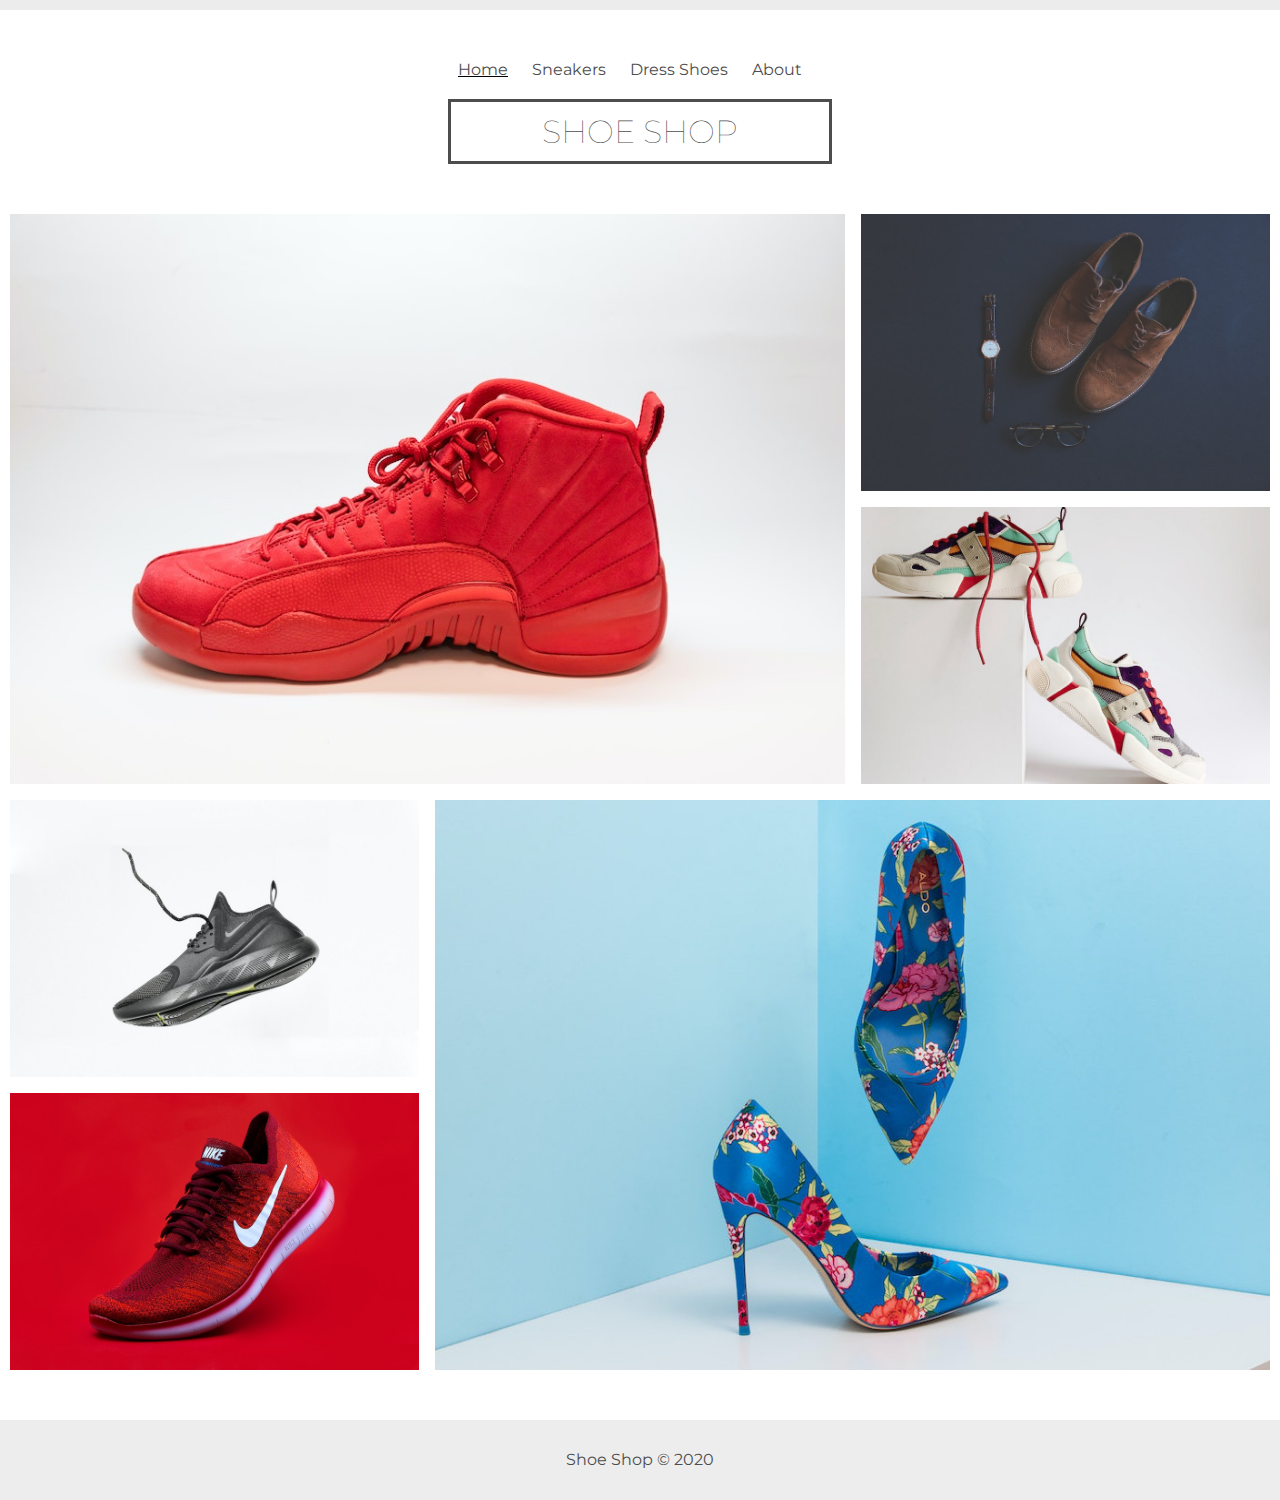
<file: index.html>
<!DOCTYPE html>
<html lang="en">
<head>
  <meta charset="UTF-8">
  <meta name="viewport" content="width=device-width, initial-scale=1.0">
  <link href="https://fonts.googleapis.com/css2?family=Montserrat:wght@300;400;700&display=swap" rel="stylesheet">
  <link rel="stylesheet" href="css/style.css">
  <link rel="stylesheet" media="screen and (max-width:768px)" href="css/mobile.css">
  <title>Shoe Shop | Welcome</title>
</head>
<body>
  <header>
    <div id="navbar">
      <div class="top-line"></div>
      <div class="menu">
        <ul>
          <li class="current"><a href="index.html">Home</a></li>
          <li><a href="sneakers.html">Sneakers</a></li>
          <li><a href="dresshoes.html">Dress Shoes</a></li>
          <li><a href="about.html">About</a></li>
        </ul>
      </div>
      <h1 class="logo"><a href="index.html">Shoe Shop</a></h1>
    </div>
  </header>


  <div class="wrapper container">
    <div class="box1">
      <a href="shoe1.html"><img src="img/img1.jpg" alt=""></a>
    </div>
    <div class="box2">
      <a href="shoe2.html"><img src="img/img2.jpg" alt=""></a>
    </div>
    <div class="box3">
      <a href="shoe3.html"><img src="img/img3.jpg" alt=""></a>
    </div>
    <div class="box4">
      <a href="shoe4.html"><img src="img/img4.jpg" alt=""></a>
    </div>
    <div class="box5">
      <a href="shoe5.html"><img src="img/img5.jpg" alt=""></a>
    </div>
    <div class="box6">
      <a href="shoe6.html"><img src="img/img6.jpg" alt=""></a>
    </div>
  </div>

  <footer id="main-footer"> 
    <p>Shoe Shop &copy; 2020</p>
  </footer>
</body>
</html>
</file>
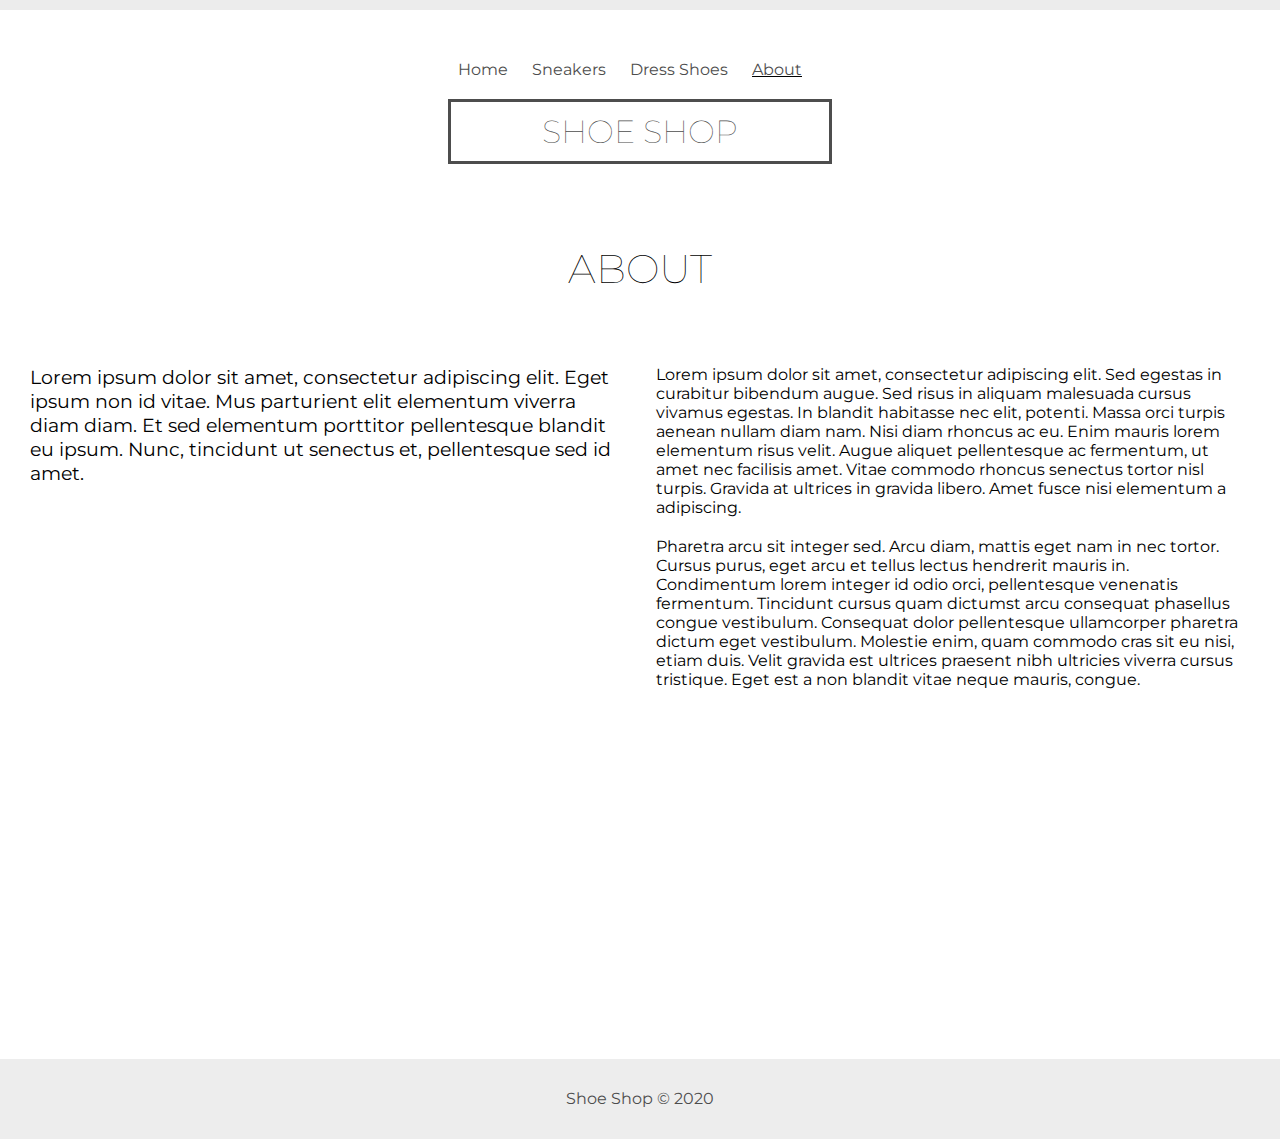
<file: about.html>
<!DOCTYPE html>
<html lang="en">
<head>
  <meta charset="UTF-8">
  <meta name="viewport" content="width=device-width, initial-scale=1.0">
  <link rel="stylesheet" href="https://use.fontawesome.com/releases/v5.6.1/css/all.css" integrity="sha384-gfdkjb5BdAXd+lj+gudLWI+BXq4IuLW5IT+brZEZsLFm++aCMlF1V92rMkPaX4PP" crossorigin="anonymous">
  <link href="https://fonts.googleapis.com/css2?family=Montserrat:wght@300;400;700&display=swap" rel="stylesheet">
  <link rel="stylesheet" href="css/style.css">
  <link rel="stylesheet" media="screen and (max-width:768px)" href="css/mobile.css">
  <title>Shoe Shop | About</title>
</head>
<body>
  <header>
    <div id="navbar">
      <div class="top-line"></div>
      <div class="menu">
        <ul>
          <li><a href="index.html">Home</a></li>
          <li><a href="sneakers.html">Sneakers</a></li>
          <li><a href="dresshoes.html">Dress Shoes</a></li>
          <li class="current"><a href="about.html">About</a></li>
        </ul>
      </div>
      <h1 class="logo"><a href="index.html">Shoe Shop</a></h1>
    </div>
  </header>


<section class="about-wrapper container">
    <div><h2>About</h2></div>  
    <div>
      <p class="large">Lorem ipsum dolor sit amet, consectetur adipiscing elit. Eget ipsum non id vitae. Mus parturient elit elementum viverra diam diam. Et sed elementum porttitor pellentesque blandit eu ipsum. Nunc, tincidunt ut senectus et, pellentesque sed id amet.</p>
    </div>
    <div>
      <p>Lorem ipsum dolor sit amet, consectetur adipiscing elit. Sed egestas in curabitur bibendum augue. Sed risus in aliquam malesuada cursus vivamus egestas. In blandit habitasse nec elit, potenti. Massa orci turpis aenean nullam diam nam. Nisi diam rhoncus ac eu. Enim mauris lorem elementum risus velit. Augue aliquet pellentesque ac fermentum, ut amet nec facilisis amet. Vitae commodo rhoncus senectus tortor nisl turpis. Gravida at ultrices in gravida libero. Amet fusce nisi elementum a adipiscing.</p>
      <p>Pharetra arcu sit integer sed. Arcu diam, mattis eget nam in nec tortor. Cursus purus, eget arcu et tellus lectus hendrerit mauris in. Condimentum lorem integer id odio orci, pellentesque venenatis fermentum. Tincidunt cursus quam dictumst arcu consequat phasellus congue vestibulum. Consequat dolor pellentesque ullamcorper pharetra dictum eget vestibulum. Molestie enim, quam commodo cras sit eu nisi, etiam duis. Velit gravida est ultrices praesent nibh ultricies viverra cursus tristique. Eget est a non blandit vitae neque mauris, congue.</p>
    </div>
</section>

  <footer id="main-footer"> 
    <p>Shoe Shop &copy; 2020</p>
  </footer>
</body>
</html>
</file>
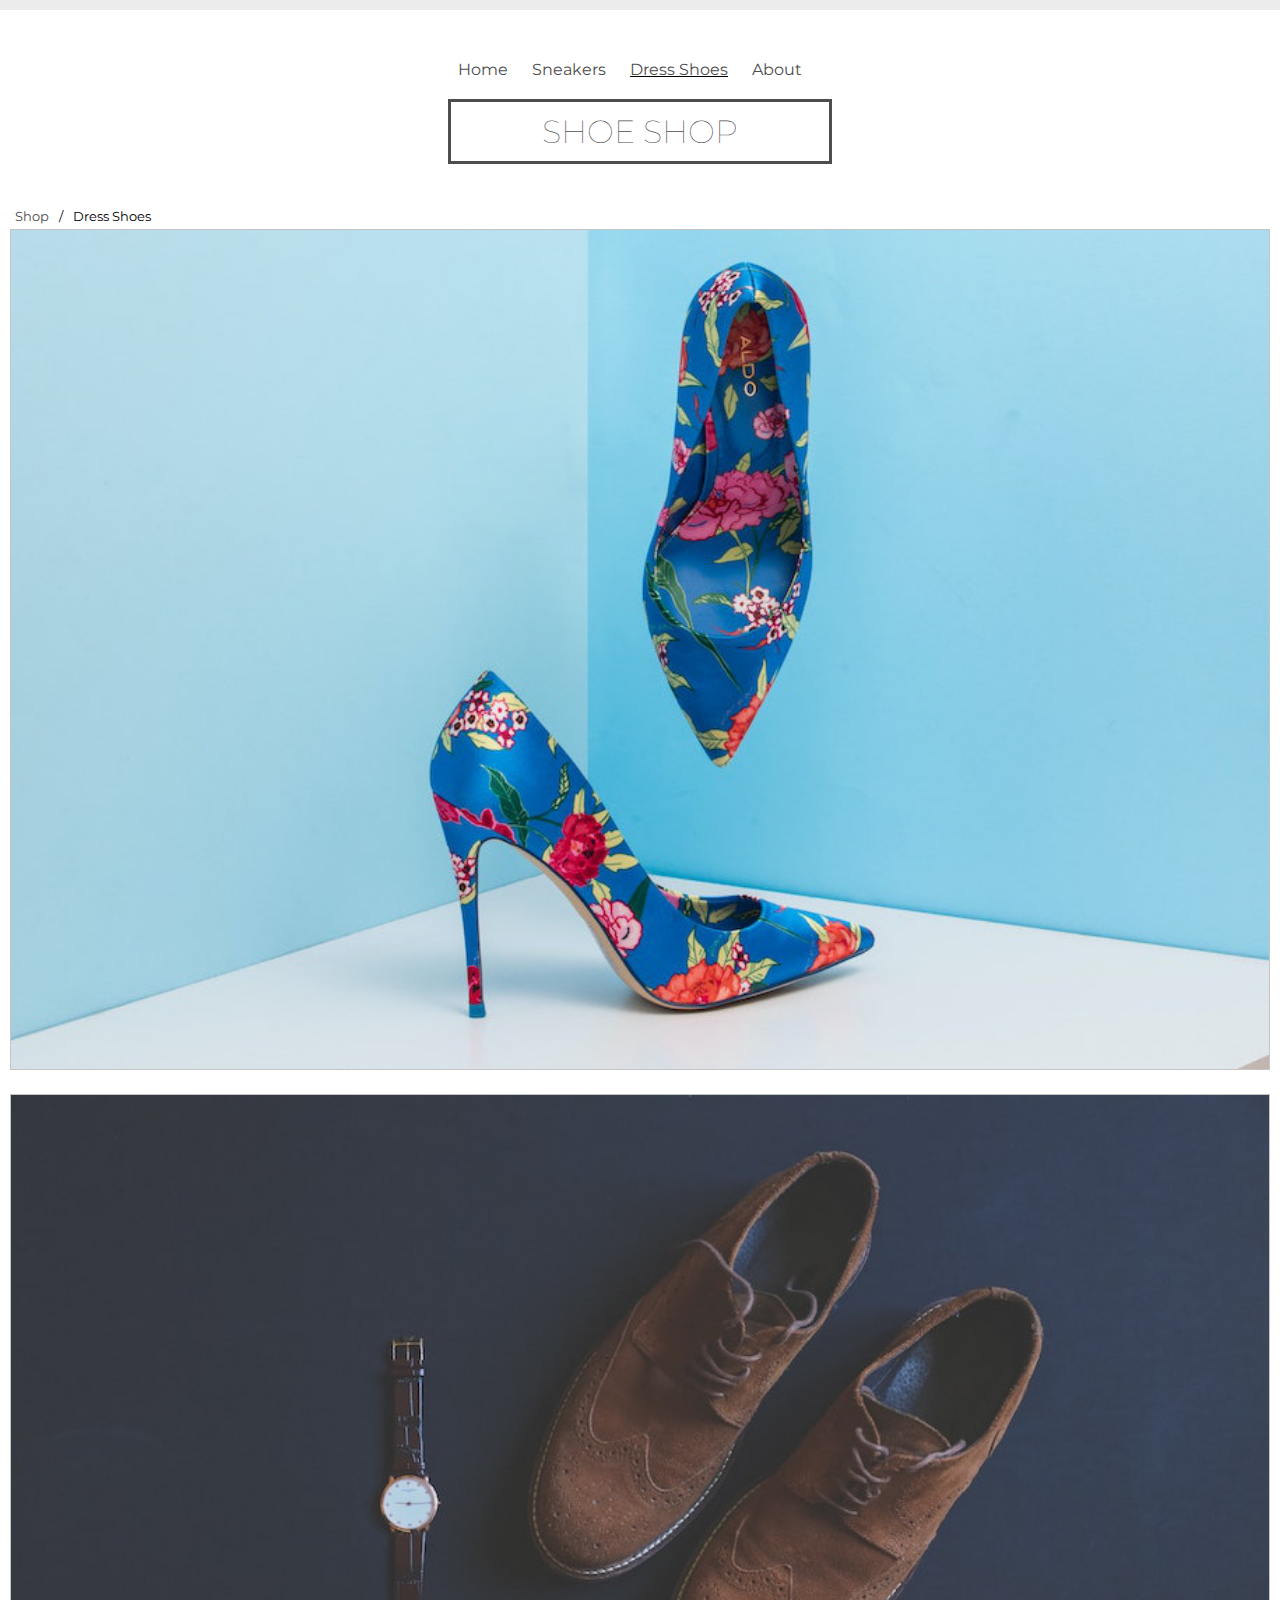
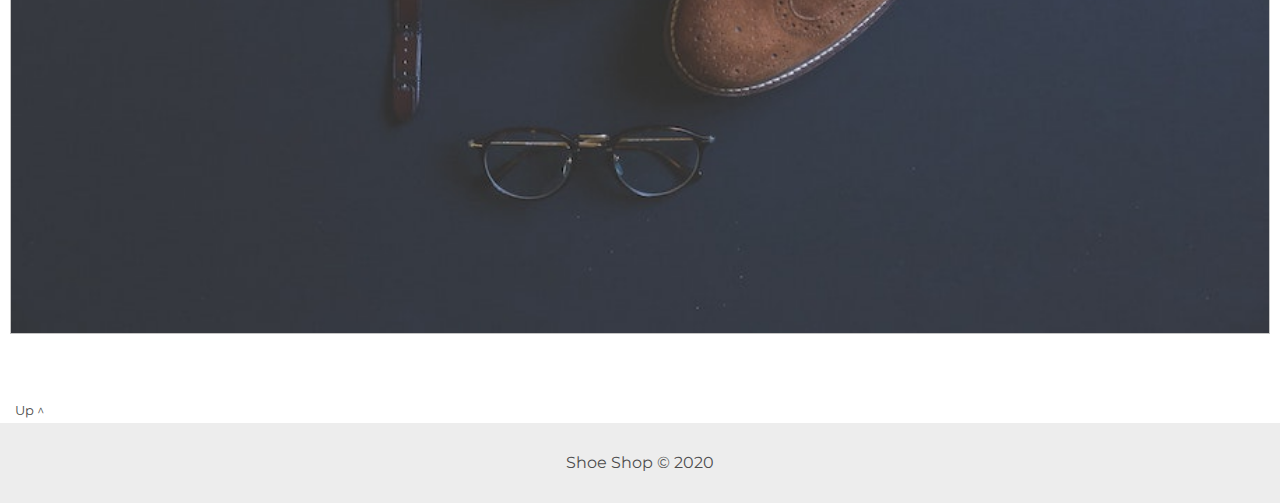
<file: dresshoes.html>
<!DOCTYPE html>
<html lang="en">
<head>
  <meta charset="UTF-8">
  <meta name="viewport" content="width=device-width, initial-scale=1.0">
  <link href="https://fonts.googleapis.com/css2?family=Montserrat:wght@300;400;700&display=swap" rel="stylesheet">
  <link rel="stylesheet" href="css/style.css">
  <link rel="stylesheet" media="screen and (max-width:768px)" href="css/mobile.css">
  <title>Shoe Shop | Dress Shoes</title>
</head>
<body>
  <header>
    <div id="navbar">
      <div class="top-line"></div>
      <div class="menu">
        <ul>
          <li><a href="index.html">Home</a></li>
          <li><a href="sneakers.html">Sneakers</a></li>
          <li class="current"><a href="dresshoes.html">Dress Shoes</a></li>
          <li><a href="about.html">About</a></li>
        </ul>
      </div>
      <h1 class="logo"><a href="index.html">Shoe Shop</a></h1>
    </div>
  </header>

  <section class="submenu container small">
      <ul>
        <li><a href="index.html">Shop</a></li>
        <li>/</li>
        <li>Dress Shoes</li>
      </ul>
  </section>

<section class="wrapper-cat">
  <div class="container">
    <div>
      <a href="shoe6.html"><img src="img/img6.jpg" alt=""></a>
    </div>
    <div>
      <a href="shoe2.html"><img src="img/img2.jpg" alt=""></a>
    </div>
  </div>
</section>

<section class="submenu container">
  <ul>
    <li class="small"><a href="#navbar">Up &#94;</a></li>
  </ul>
</section>

  <footer id="main-footer"> 
    <p>Shoe Shop &copy; 2020</p>
  </footer>
</body>
</html>
</file>
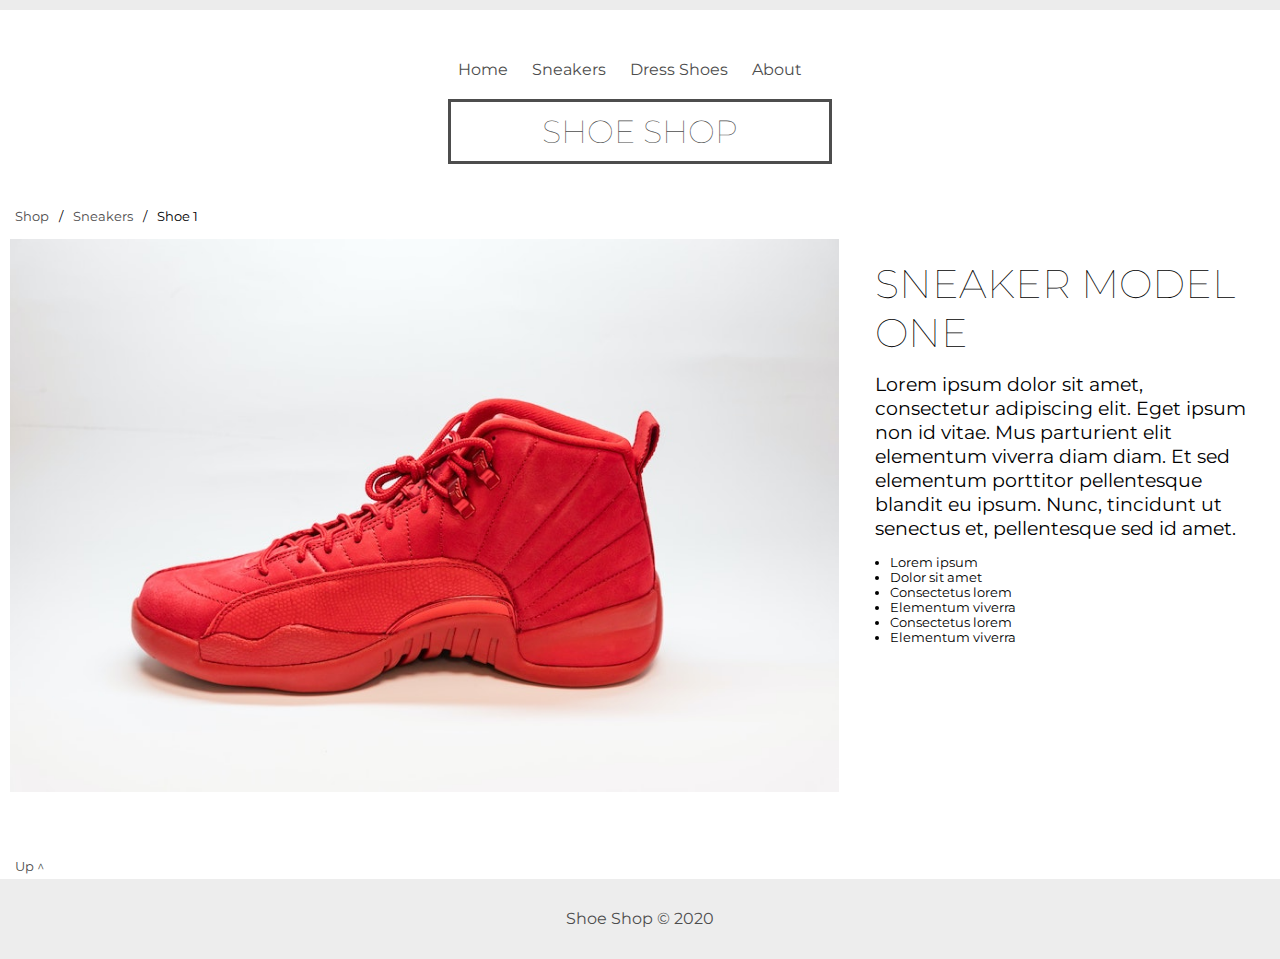
<file: shoe1.html>
<!DOCTYPE html>
<html lang="en">
<head>
  <meta charset="UTF-8">
  <meta name="viewport" content="width=device-width, initial-scale=1.0">
  <link rel="stylesheet" href="https://use.fontawesome.com/releases/v5.6.1/css/all.css" integrity="sha384-gfdkjb5BdAXd+lj+gudLWI+BXq4IuLW5IT+brZEZsLFm++aCMlF1V92rMkPaX4PP" crossorigin="anonymous">
  <link href="https://fonts.googleapis.com/css2?family=Montserrat:wght@300;400;700&display=swap" rel="stylesheet">
  <link rel="stylesheet" href="css/style.css">
  <title>Shoe Shop | Shoe 1</title>
</head>
<body>
  <header>
    <div id="navbar">
      <div class="top-line"></div>
      <div class="menu">
        <ul>
          <li><a href="index.html">Home</a></li>
          <li><a href="sneakers.html">Sneakers</a></li>
          <li><a href="dresshoes.html">Dress Shoes</a></li>
          <li><a href="about.html">About</a></li>
        </ul>
      </div>
      <h1 class="logo"><a href="index.html">Shoe Shop</a></h1>
    </div>
  </header>

  <section class="submenu container small">
      <ul>
        <li><a href="index.html">Shop</a></li>
        <li>/</li>
        <li><a href="sneakers.html">Sneakers</a></li>
        <li>/</li>
        <li>Shoe 1</li>
      </ul>
  </section>

<section class="shoe-wrapper container">
    <div>
      <img src="/img/img1.jpg" alt="">
    </div>
    <div>
      <h2>Sneaker Model One</h2>
      <p class="large">Lorem ipsum dolor sit amet, consectetur adipiscing elit. Eget ipsum non id vitae. Mus parturient elit elementum viverra diam diam. Et sed elementum porttitor pellentesque blandit eu ipsum. Nunc, tincidunt ut senectus et, pellentesque sed id amet. </p>
      <ul class="small">
        <li>Lorem ipsum</li>
        <li>Dolor sit amet</li>
        <li>Consectetus lorem</li>
        <li>Elementum viverra</li>
        <li>Consectetus lorem</li>
        <li>Elementum viverra</li>
      </ul>
      <div class="share">
        <ul>
          <li><i class="fas fa-envelope"></i></li>
          <li><i class="fas fa-share"></i></li>
        </ul>
      </div>
    </div>
</section>

<section class="submenu container">
  <ul>
    <li class="small"><a href="#navbar">Up &#94;</a></li>
  </ul>
</section>

  <footer id="main-footer"> 
    <p>Shoe Shop &copy; 2020</p>
  </footer>
</body>
</html>
</file>
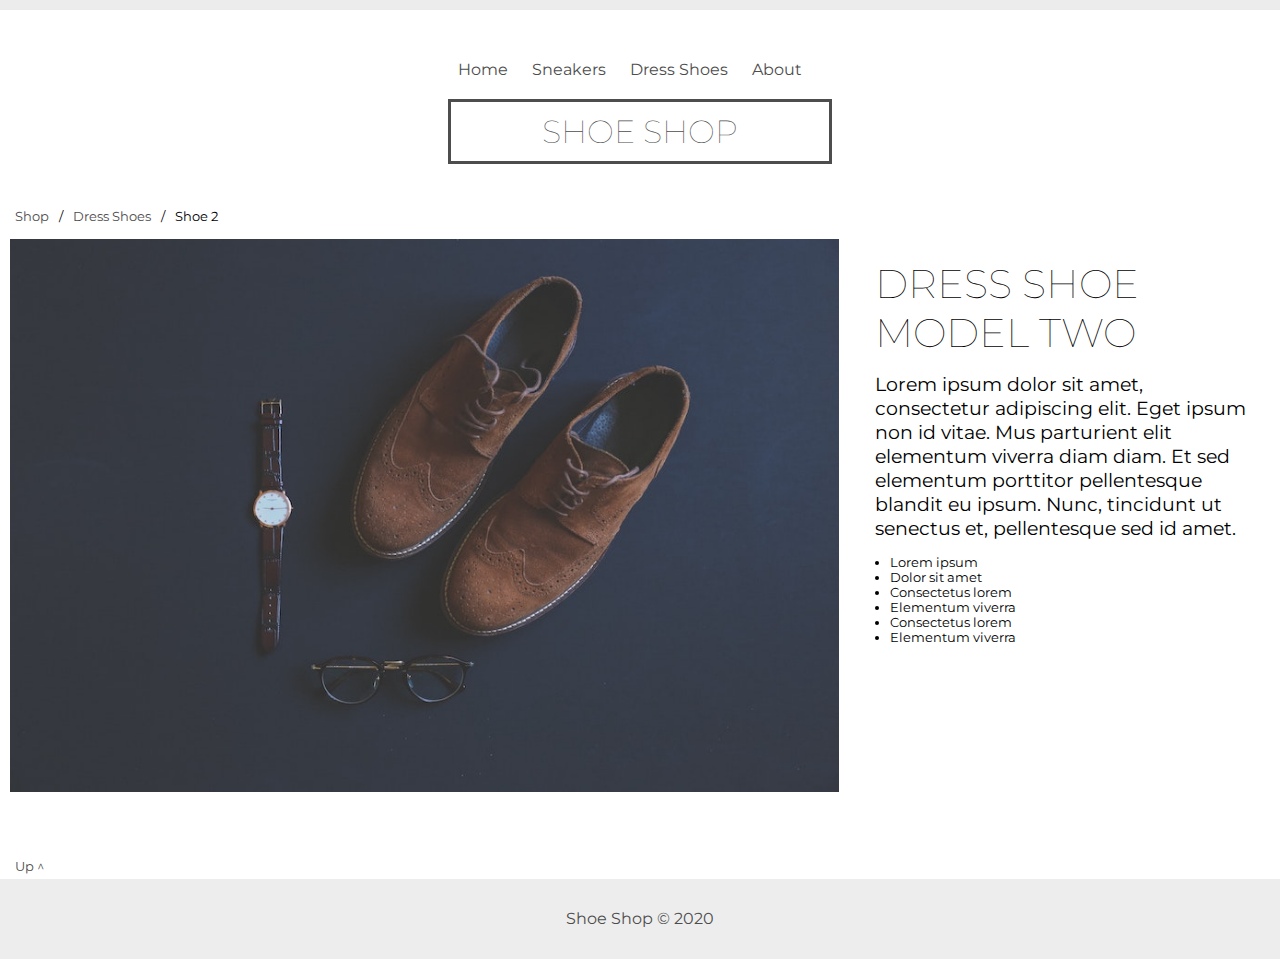
<file: shoe2.html>
<!DOCTYPE html>
<html lang="en">
<head>
  <meta charset="UTF-8">
  <meta name="viewport" content="width=device-width, initial-scale=1.0">
  <link rel="stylesheet" href="https://use.fontawesome.com/releases/v5.6.1/css/all.css" integrity="sha384-gfdkjb5BdAXd+lj+gudLWI+BXq4IuLW5IT+brZEZsLFm++aCMlF1V92rMkPaX4PP" crossorigin="anonymous">
  <link href="https://fonts.googleapis.com/css2?family=Montserrat:wght@300;400;700&display=swap" rel="stylesheet">
  <link rel="stylesheet" href="css/style.css">
  <title>Shoe Shop | Shoe 2</title>
</head>
<body>
  <header>
    <div id="navbar">
      <div class="top-line"></div>
      <div class="menu">
        <ul>
          <li><a href="index.html">Home</a></li>
          <li><a href="sneakers.html">Sneakers</a></li>
          <li><a href="dresshoes.html">Dress Shoes</a></li>
          <li><a href="about.html">About</a></li>
        </ul>
      </div>
      <h1 class="logo"><a href="index.html">Shoe Shop</a></h1>
    </div>
  </header>

  <section class="submenu container small">
      <ul>
        <li><a href="index.html">Shop</a></li>
        <li>/</li>
        <li><a href="dresshoes.html">Dress Shoes</a></li>
        <li>/</li>
        <li>Shoe 2</li>
      </ul>
  </section>

<section class="shoe-wrapper container">
    <div>
      <img src="/img/img2.jpg" alt="">
    </div>
    <div>
      <h2>Dress Shoe Model Two</h2>
      <p class="large">Lorem ipsum dolor sit amet, consectetur adipiscing elit. Eget ipsum non id vitae. Mus parturient elit elementum viverra diam diam. Et sed elementum porttitor pellentesque blandit eu ipsum. Nunc, tincidunt ut senectus et, pellentesque sed id amet. </p>
      <ul class="small">
        <li>Lorem ipsum</li>
        <li>Dolor sit amet</li>
        <li>Consectetus lorem</li>
        <li>Elementum viverra</li>
        <li>Consectetus lorem</li>
        <li>Elementum viverra</li>
      </ul>
      <div class="share">
        <ul>
          <li><i class="fas fa-envelope"></i></li>
          <li><i class="fas fa-share"></i></li>
        </ul>
      </div>
    </div>
</section>

<section class="submenu container">
  <ul>
    <li class="small"><a href="#navbar">Up &#94;</a></li>
  </ul>
</section>

  <footer id="main-footer"> 
    <p>Shoe Shop &copy; 2020</p>
  </footer>
</body>
</html>
</file>
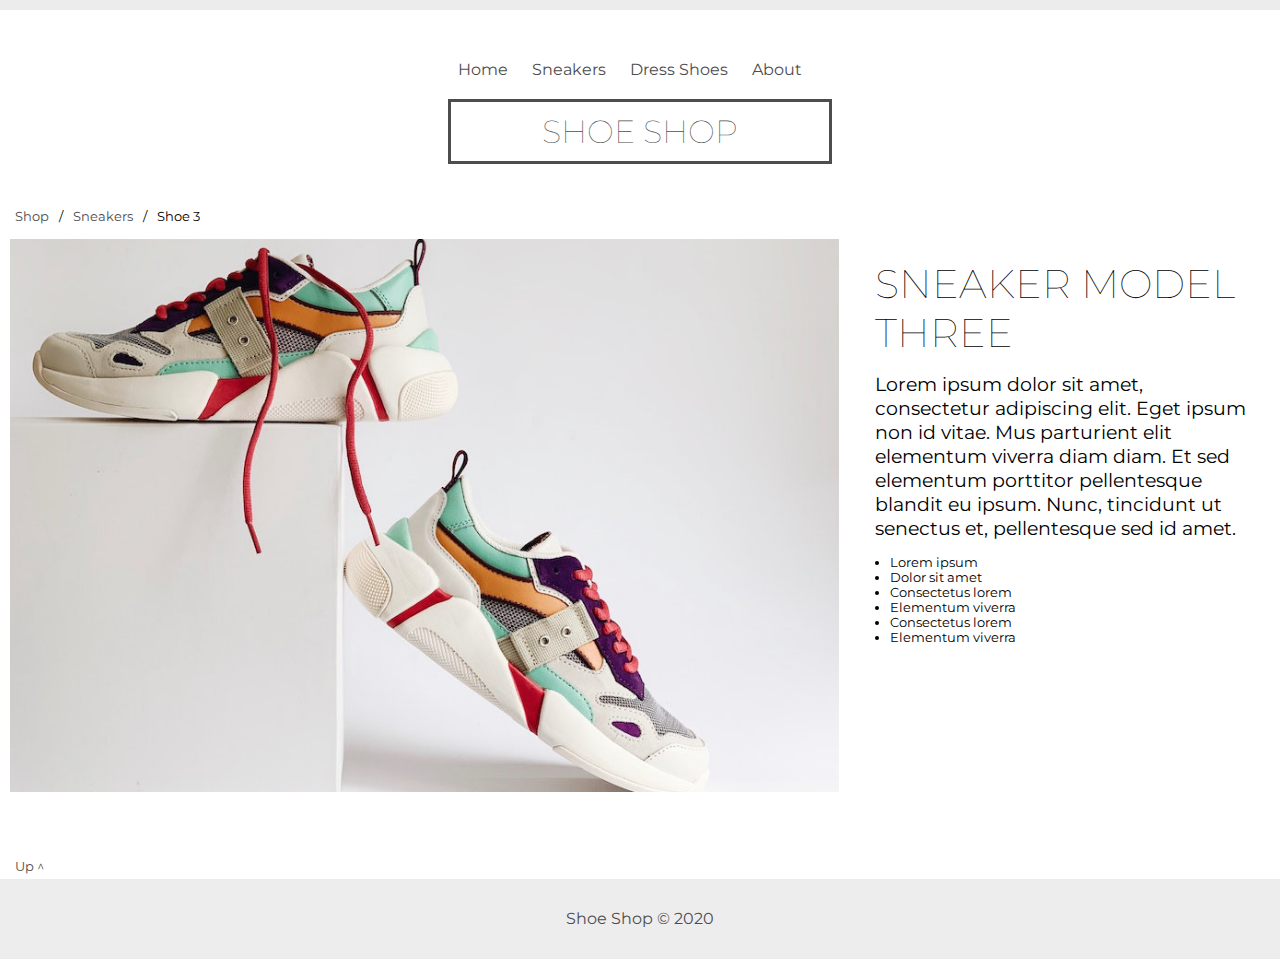
<file: shoe3.html>
<!DOCTYPE html>
<html lang="en">
<head>
  <meta charset="UTF-8">
  <meta name="viewport" content="width=device-width, initial-scale=1.0">
  <link rel="stylesheet" href="https://use.fontawesome.com/releases/v5.6.1/css/all.css" integrity="sha384-gfdkjb5BdAXd+lj+gudLWI+BXq4IuLW5IT+brZEZsLFm++aCMlF1V92rMkPaX4PP" crossorigin="anonymous">
  <link href="https://fonts.googleapis.com/css2?family=Montserrat:wght@300;400;700&display=swap" rel="stylesheet">
  <link rel="stylesheet" href="css/style.css">
  <link rel="stylesheet" media="screen and (max-width:768px)" href="css/mobile.css">
  <title>Shoe Shop | Shoe 3</title>
</head>
<body>
  <header>
    <div id="navbar">
      <div class="top-line"></div>
      <div class="menu">
        <ul>
          <li><a href="index.html">Home</a></li>
          <li><a href="sneakers.html">Sneakers</a></li>
          <li><a href="dresshoes.html">Dress Shoes</a></li>
          <li><a href="about.html">About</a></li>
        </ul>
      </div>
      <h1 class="logo"><a href="index.html">Shoe Shop</a></h1>
    </div>
  </header>

  <section class="submenu container small">
      <ul>
        <li><a href="index.html">Shop</a></li>
        <li>/</li>
        <li><a href="sneakers.html">Sneakers</a></li>
        <li>/</li>
        <li>Shoe 3</li>
      </ul>
  </section>

<section class="shoe-wrapper container">
    <div>
      <img src="/img/img3.jpg" alt="">
    </div>
    <div>
      <h2>Sneaker Model Three</h2>
      <p class="large">Lorem ipsum dolor sit amet, consectetur adipiscing elit. Eget ipsum non id vitae. Mus parturient elit elementum viverra diam diam. Et sed elementum porttitor pellentesque blandit eu ipsum. Nunc, tincidunt ut senectus et, pellentesque sed id amet. </p>
      <ul class="small">
        <li>Lorem ipsum</li>
        <li>Dolor sit amet</li>
        <li>Consectetus lorem</li>
        <li>Elementum viverra</li>
        <li>Consectetus lorem</li>
        <li>Elementum viverra</li>
      </ul>
      <div class="share">
        <ul>
          <li><i class="fas fa-envelope"></i></li>
          <li><i class="fas fa-share"></i></li>
        </ul>
      </div>
    </div>
</section>

<section class="submenu container">
  <ul>
    <li class="small"><a href="#navbar">Up &#94;</a></li>
  </ul>
</section>

  <footer id="main-footer"> 
    <p>Shoe Shop &copy; 2020</p>
  </footer>
</body>
</html>
</file>
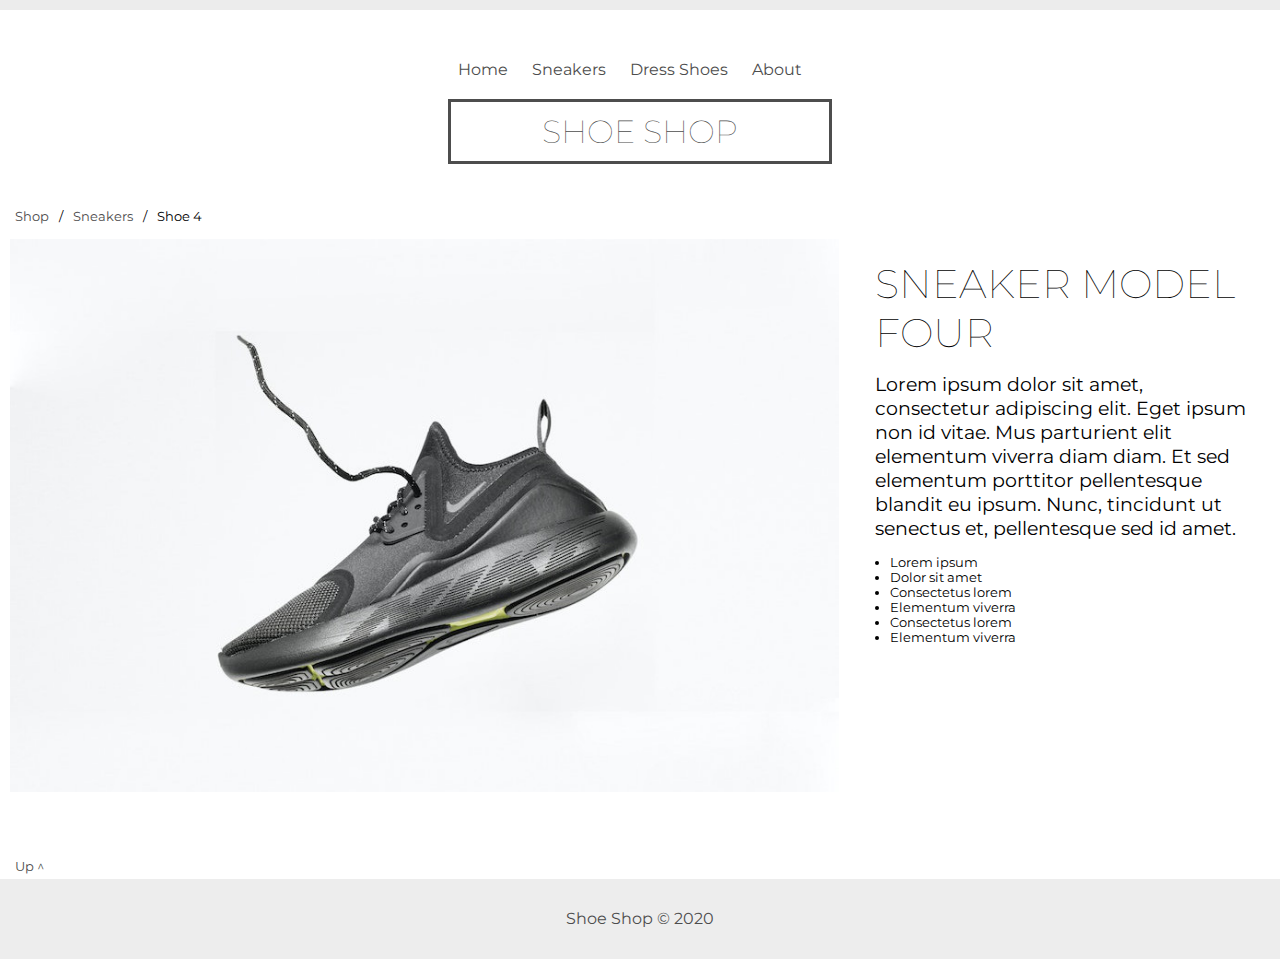
<file: shoe4.html>
<!DOCTYPE html>
<html lang="en">
<head>
  <meta charset="UTF-8">
  <meta name="viewport" content="width=device-width, initial-scale=1.0">
  <link rel="stylesheet" href="https://use.fontawesome.com/releases/v5.6.1/css/all.css" integrity="sha384-gfdkjb5BdAXd+lj+gudLWI+BXq4IuLW5IT+brZEZsLFm++aCMlF1V92rMkPaX4PP" crossorigin="anonymous">
  <link href="https://fonts.googleapis.com/css2?family=Montserrat:wght@300;400;700&display=swap" rel="stylesheet">
  <link rel="stylesheet" href="css/style.css">
  <link rel="stylesheet" media="screen and (max-width:768px)" href="css/mobile.css">
  <title>Shoe Shop | Shoe 4</title>
</head>
<body>
  <header>
    <div id="navbar">
      <div class="top-line"></div>
      <div class="menu">
        <ul>
          <li><a href="index.html">Home</a></li>
          <li><a href="sneakers.html">Sneakers</a></li>
          <li><a href="dresshoes.html">Dress Shoes</a></li>
          <li><a href="about.html">About</a></li>
        </ul>
      </div>
      <h1 class="logo"><a href="index.html">Shoe Shop</a></h1>
    </div>
  </header>

  <section class="submenu container small">
      <ul>
        <li><a href="index.html">Shop</a></li>
        <li>/</li>
        <li><a href="sneakers.html">Sneakers</a></li>
        <li>/</li>
        <li>Shoe 4</li>
      </ul>
  </section>

<section class="shoe-wrapper container">
    <div>
      <img src="/img/img4.jpg" alt="">
    </div>
    <div>
      <h2>Sneaker Model Four</h2>
      <p class="large">Lorem ipsum dolor sit amet, consectetur adipiscing elit. Eget ipsum non id vitae. Mus parturient elit elementum viverra diam diam. Et sed elementum porttitor pellentesque blandit eu ipsum. Nunc, tincidunt ut senectus et, pellentesque sed id amet. </p>
      <ul class="small">
        <li>Lorem ipsum</li>
        <li>Dolor sit amet</li>
        <li>Consectetus lorem</li>
        <li>Elementum viverra</li>
        <li>Consectetus lorem</li>
        <li>Elementum viverra</li>
      </ul>
      <div class="share">
        <ul>
          <li><i class="fas fa-envelope"></i></li>
          <li><i class="fas fa-share"></i></li>
        </ul>
      </div>
    </div>
</section>

<section class="submenu container">
  <ul>
    <li class="small"><a href="#navbar">Up &#94;</a></li>
  </ul>
</section>

  <footer id="main-footer"> 
    <p>Shoe Shop &copy; 2020</p>
  </footer>
</body>
</html>
</file>
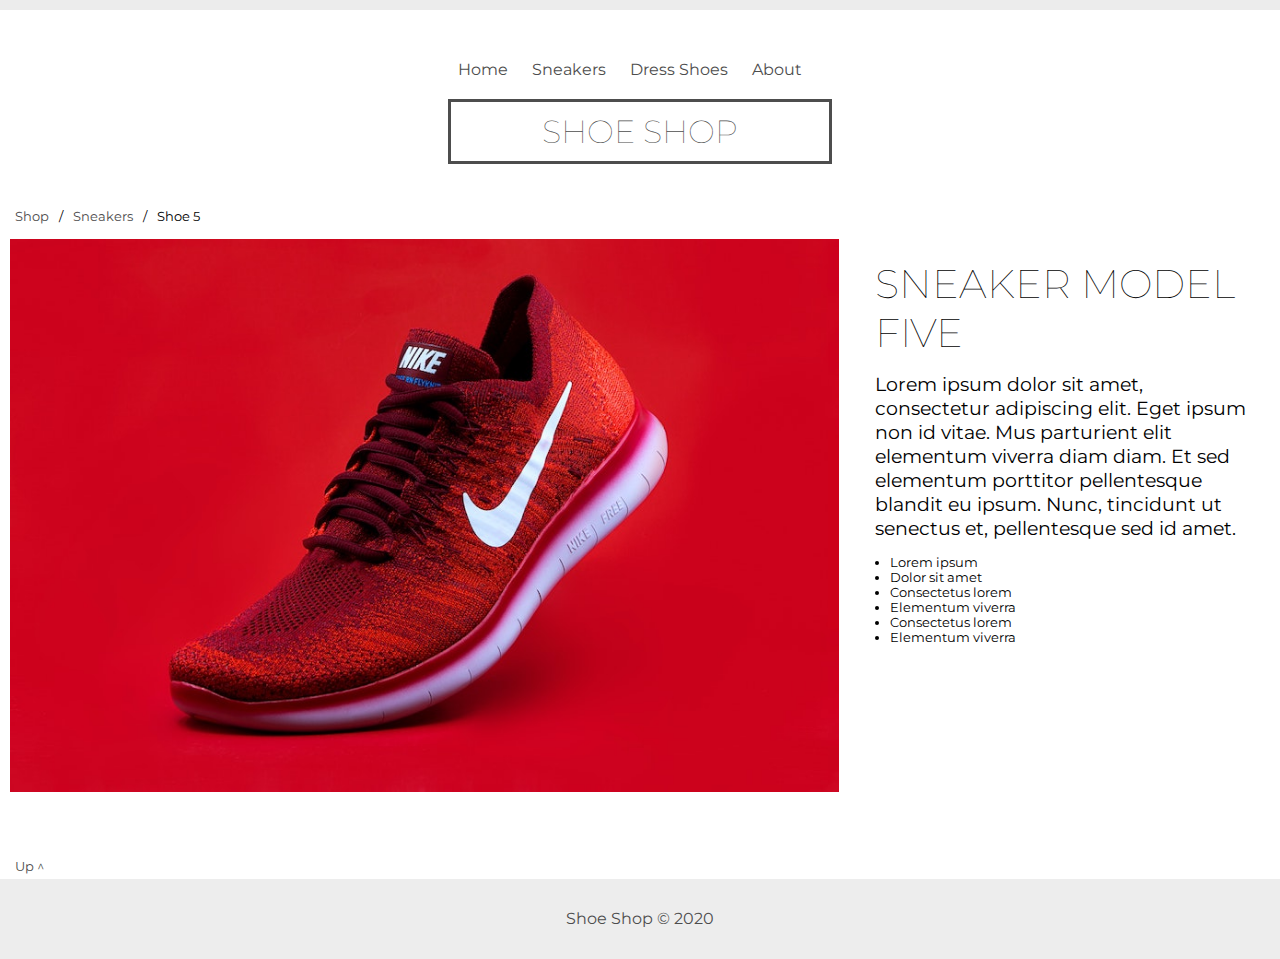
<file: shoe5.html>
<!DOCTYPE html>
<html lang="en">
<head>
  <meta charset="UTF-8">
  <meta name="viewport" content="width=device-width, initial-scale=1.0">
  <link rel="stylesheet" href="https://use.fontawesome.com/releases/v5.6.1/css/all.css" integrity="sha384-gfdkjb5BdAXd+lj+gudLWI+BXq4IuLW5IT+brZEZsLFm++aCMlF1V92rMkPaX4PP" crossorigin="anonymous">
  <link href="https://fonts.googleapis.com/css2?family=Montserrat:wght@300;400;700&display=swap" rel="stylesheet">
  <link rel="stylesheet" href="css/style.css">
  <link rel="stylesheet" media="screen and (max-width:768px)" href="css/mobile.css">
  <title>Shoe Shop | Shoe 5</title>
</head>
<body>
  <header>
    <div id="navbar">
      <div class="top-line"></div>
      <div class="menu">
        <ul>
          <li><a href="index.html">Home</a></li>
          <li><a href="sneakers.html">Sneakers</a></li>
          <li><a href="dresshoes.html">Dress Shoes</a></li>
          <li><a href="about.html">About</a></li>
        </ul>
      </div>
      <h1 class="logo"><a href="index.html">Shoe Shop</a></h1>
    </div>
  </header>

  <section class="submenu container small">
      <ul>
        <li><a href="index.html">Shop</a></li>
        <li>/</li>
        <li><a href="sneakers.html">Sneakers</a></li>
        <li>/</li>
        <li>Shoe 5</li>
      </ul>
  </section>

<section class="shoe-wrapper container">
    <div>
      <img src="/img/img5.jpg" alt="">
    </div>
    <div>
      <h2>Sneaker Model Five</h2>
      <p class="large">Lorem ipsum dolor sit amet, consectetur adipiscing elit. Eget ipsum non id vitae. Mus parturient elit elementum viverra diam diam. Et sed elementum porttitor pellentesque blandit eu ipsum. Nunc, tincidunt ut senectus et, pellentesque sed id amet. </p>
      <ul class="small">
        <li>Lorem ipsum</li>
        <li>Dolor sit amet</li>
        <li>Consectetus lorem</li>
        <li>Elementum viverra</li>
        <li>Consectetus lorem</li>
        <li>Elementum viverra</li>
      </ul>
      <div class="share">
        <ul>
          <li><i class="fas fa-envelope"></i></li>
          <li><i class="fas fa-share"></i></li>
        </ul>
      </div>
    </div>
</section>

<section class="submenu container">
  <ul>
    <li class="small"><a href="#navbar">Up &#94;</a></li>
  </ul>
</section>

  <footer id="main-footer"> 
    <p>Shoe Shop &copy; 2020</p>
  </footer>
</body>
</html>
</file>
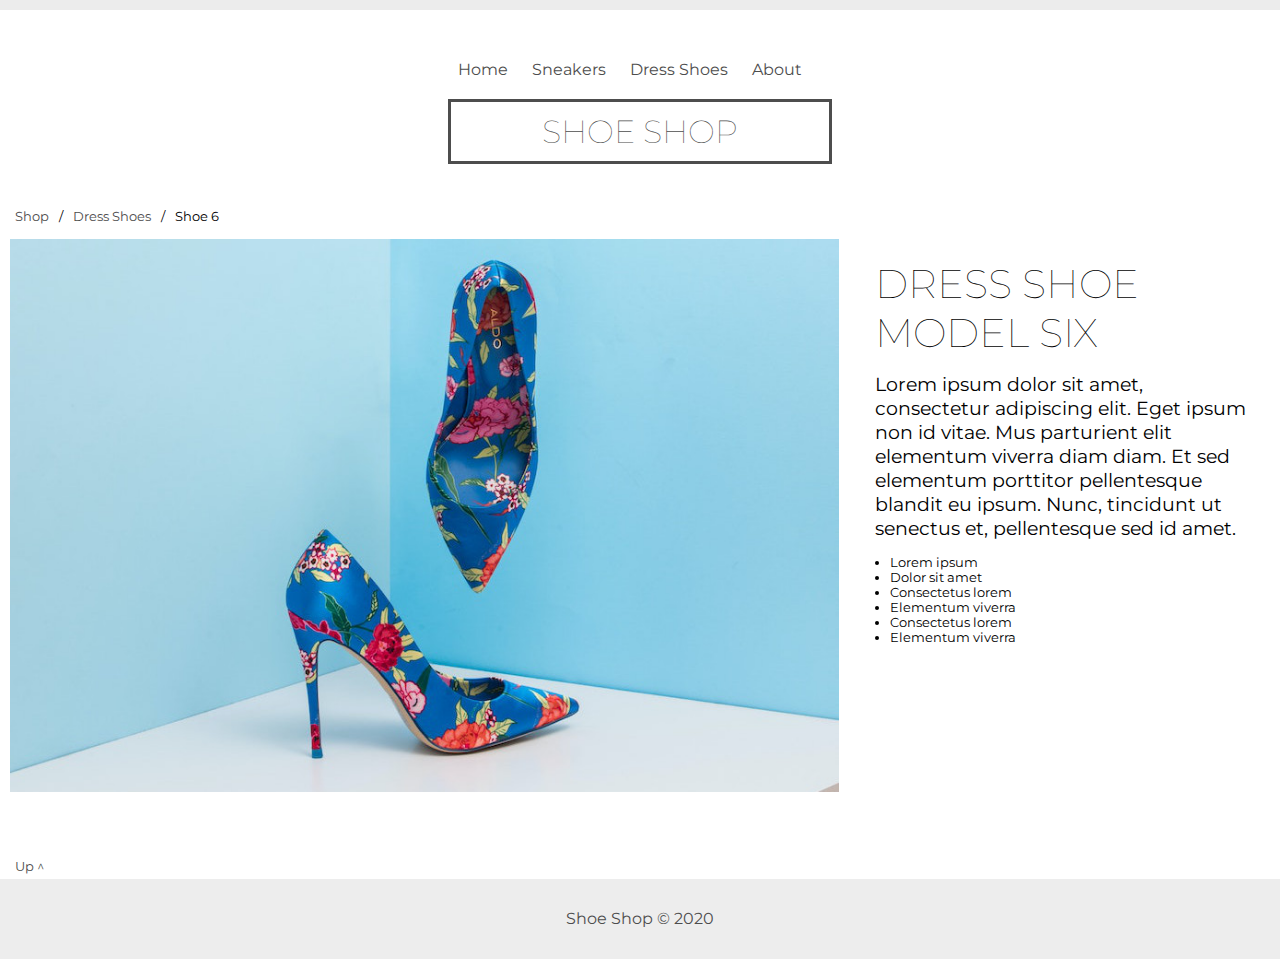
<file: shoe6.html>
<!DOCTYPE html>
<html lang="en">
<head>
  <meta charset="UTF-8">
  <meta name="viewport" content="width=device-width, initial-scale=1.0">
  <link rel="stylesheet" href="https://use.fontawesome.com/releases/v5.6.1/css/all.css" integrity="sha384-gfdkjb5BdAXd+lj+gudLWI+BXq4IuLW5IT+brZEZsLFm++aCMlF1V92rMkPaX4PP" crossorigin="anonymous">
  <link href="https://fonts.googleapis.com/css2?family=Montserrat:wght@300;400;700&display=swap" rel="stylesheet">
  <link rel="stylesheet" href="css/style.css">
  <link rel="stylesheet" media="screen and (max-width:768px)" href="css/mobile.css">
  <title>Shoe Shop | Shoe 6</title>
</head>
<body>
  <header>
    <div id="navbar">
      <div class="top-line"></div>
      <div class="menu">
        <ul>
          <li><a href="index.html">Home</a></li>
          <li><a href="sneakers.html">Sneakers</a></li>
          <li><a href="dresshoes.html">Dress Shoes</a></li>
          <li><a href="about.html">About</a></li>
        </ul>
      </div>
      <h1 class="logo"><a href="index.html">Shoe Shop</a></h1>
    </div>
  </header>

  <section class="submenu container small">
      <ul>
        <li><a href="index.html">Shop</a></li>
        <li>/</li>
        <li><a href="dresshoes.html">Dress Shoes</a></li>
        <li>/</li>
        <li>Shoe 6</li>
      </ul>
  </section>

<section class="shoe-wrapper container">
    <div>
      <img src="/img/img6.jpg" alt="">
    </div>
    <div>
      <h2>Dress Shoe Model Six</h2>
      <p class="large">Lorem ipsum dolor sit amet, consectetur adipiscing elit. Eget ipsum non id vitae. Mus parturient elit elementum viverra diam diam. Et sed elementum porttitor pellentesque blandit eu ipsum. Nunc, tincidunt ut senectus et, pellentesque sed id amet. </p>
      <ul class="small">
        <li>Lorem ipsum</li>
        <li>Dolor sit amet</li>
        <li>Consectetus lorem</li>
        <li>Elementum viverra</li>
        <li>Consectetus lorem</li>
        <li>Elementum viverra</li>
      </ul>
      <div class="share">
        <ul>
          <li><i class="fas fa-envelope"></i></li>
          <li><i class="fas fa-share"></i></li>
        </ul>
      </div>
    </div>
</section>

<section class="submenu container">
  <ul>
    <li class="small"><a href="#navbar">Up &#94;</a></li>
  </ul>
</section>

  <footer id="main-footer"> 
    <p>Shoe Shop &copy; 2020</p>
  </footer>
</body>
</html>
</file>
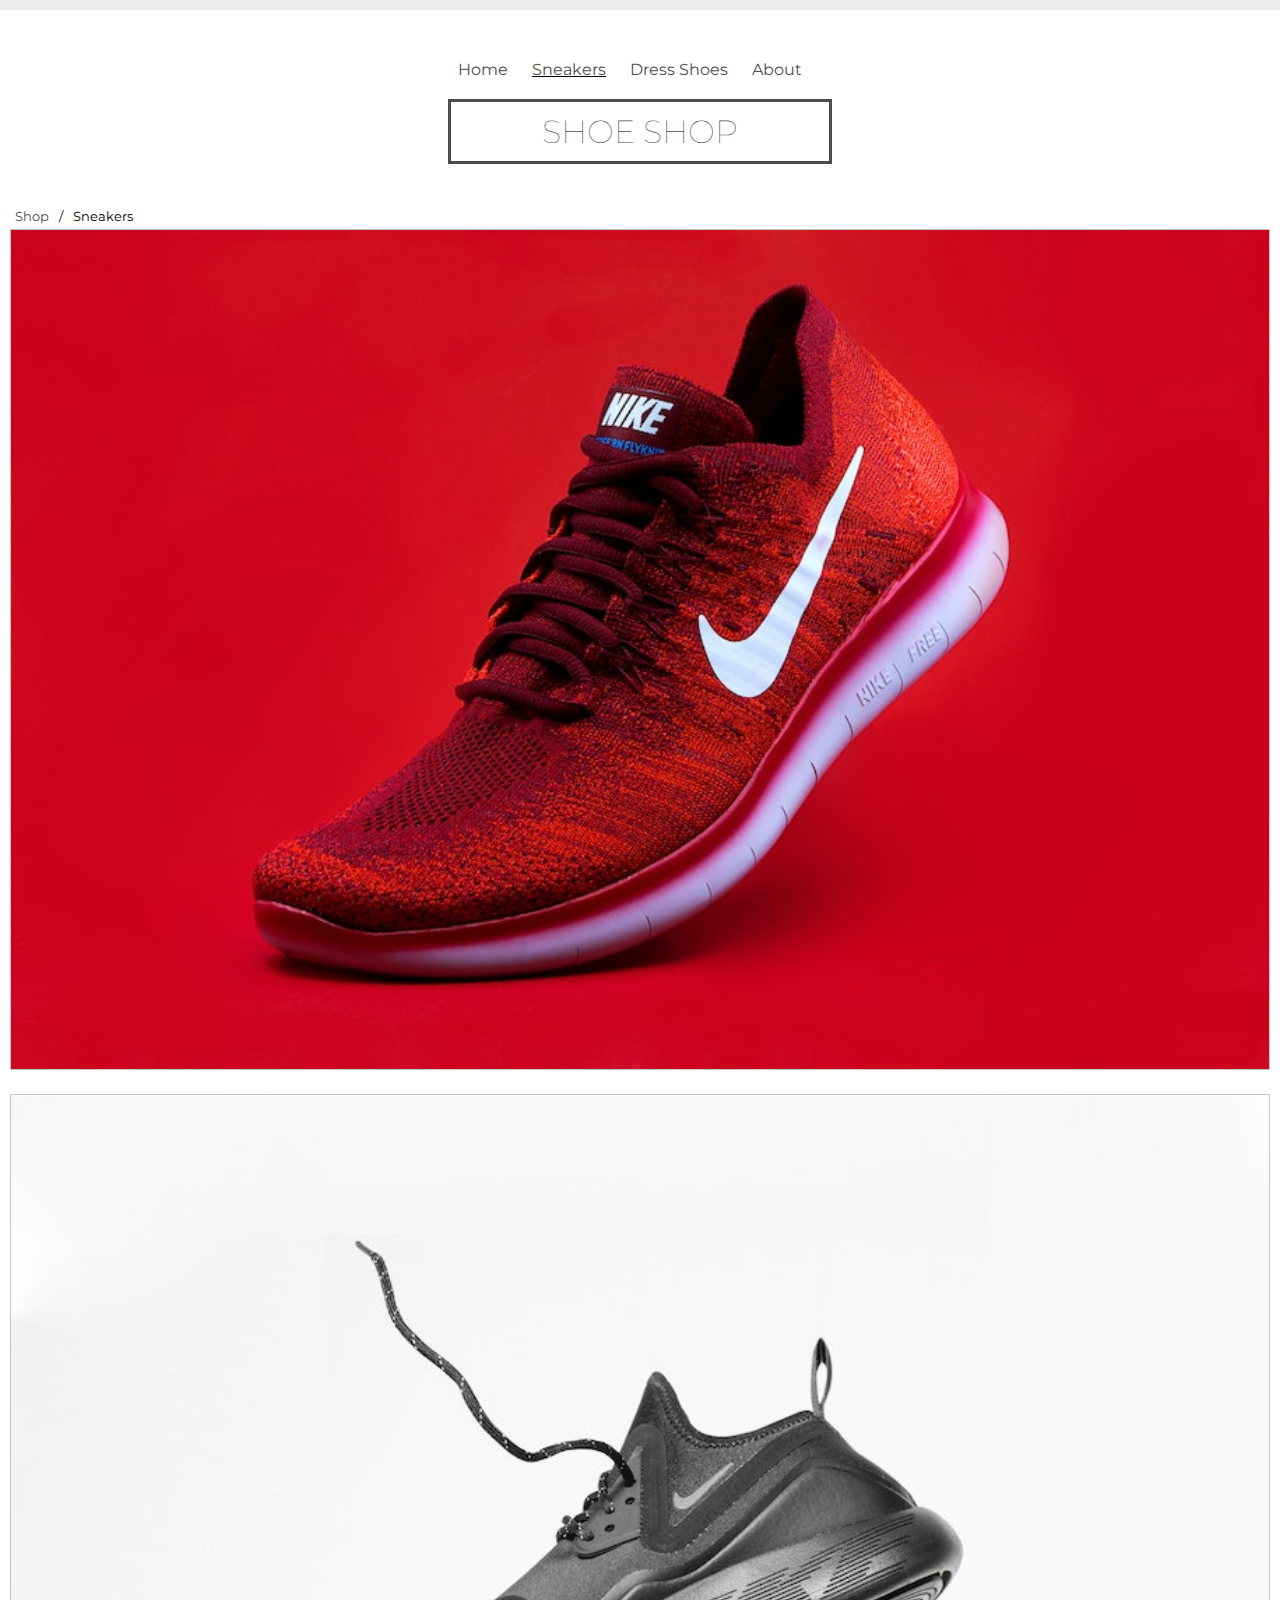
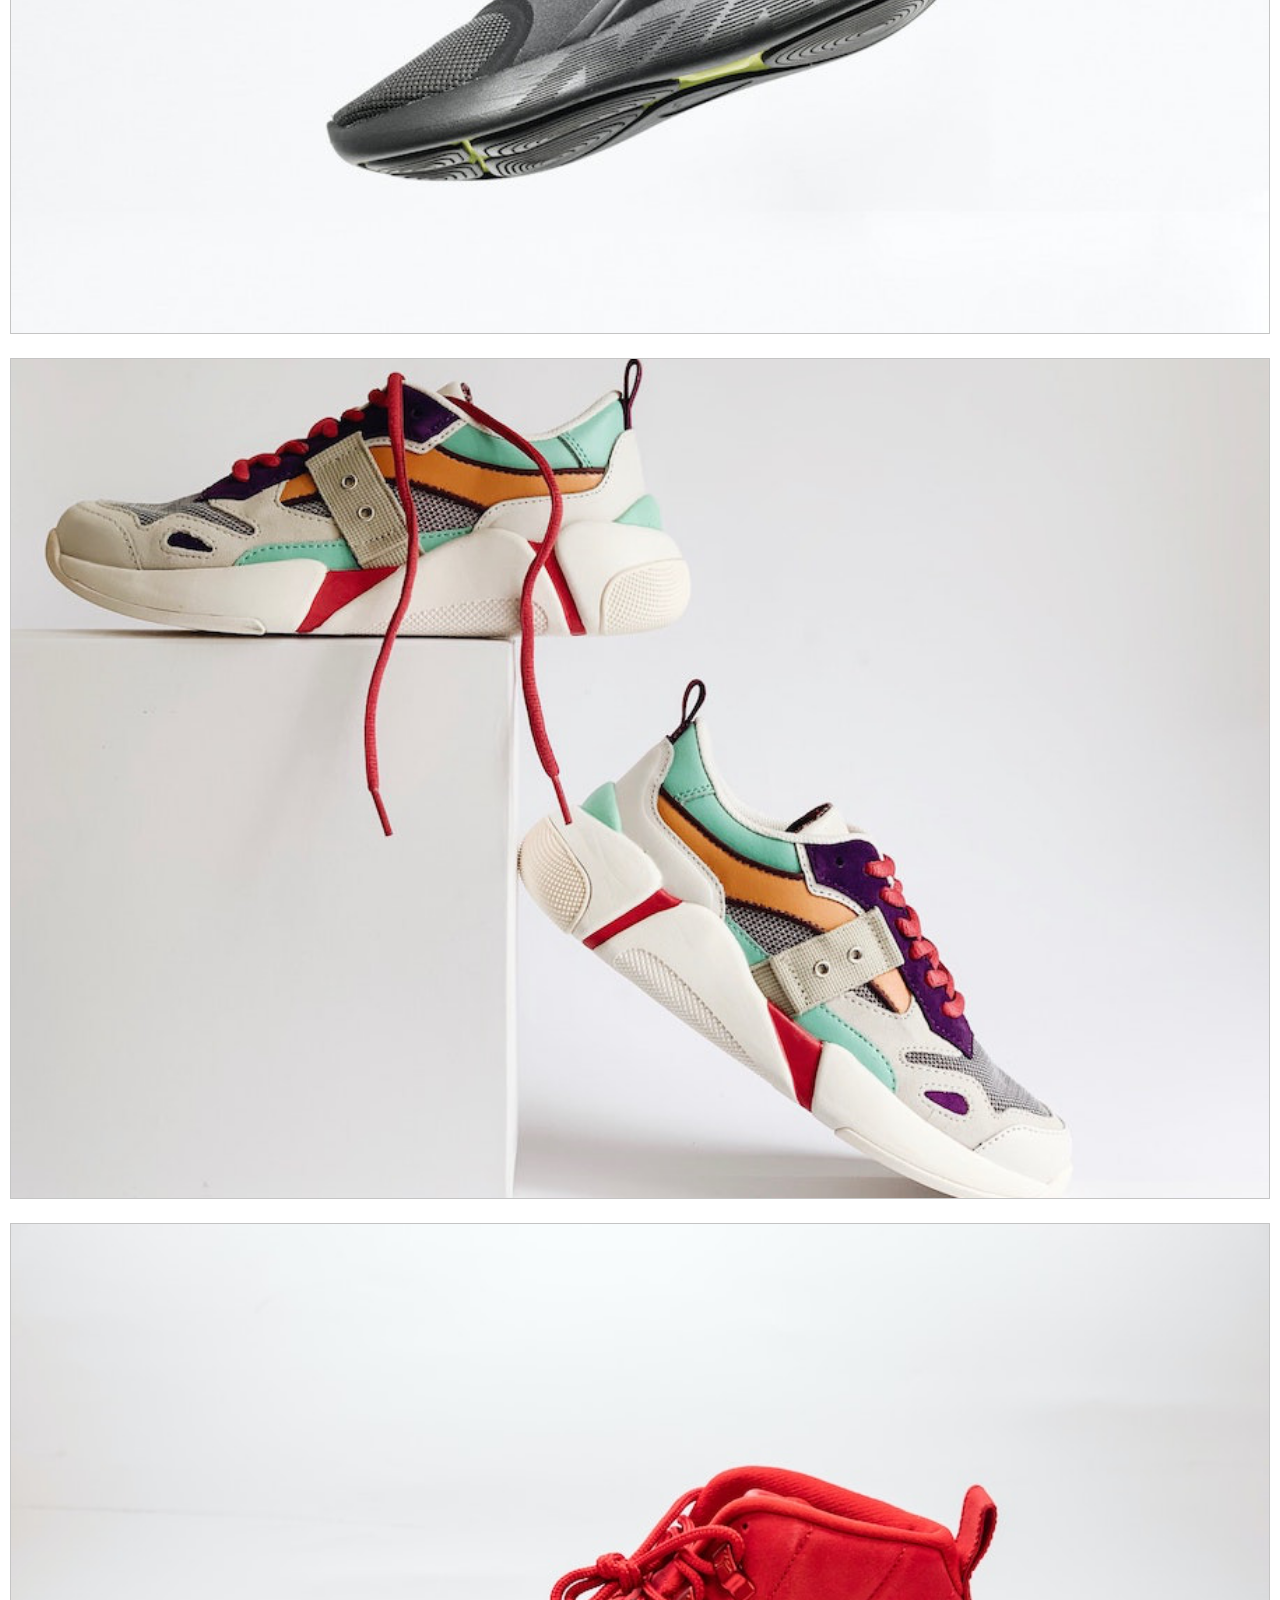
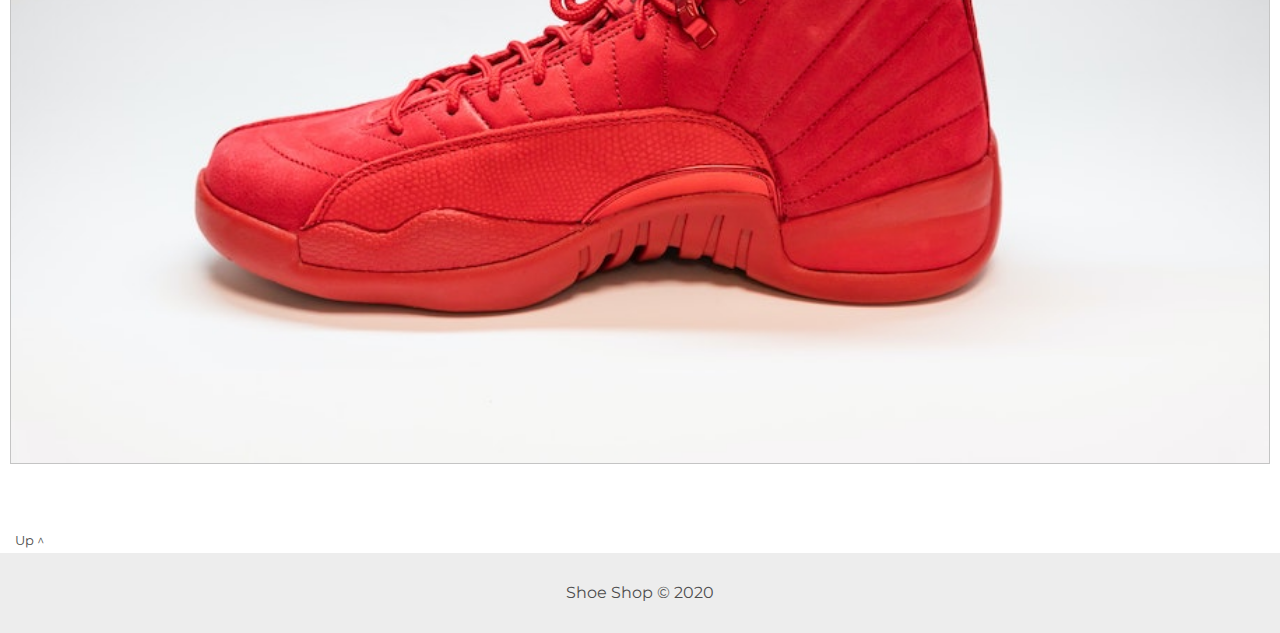
<file: sneakers.html>
<!DOCTYPE html>
<html lang="en">
<head>
  <meta charset="UTF-8">
  <meta name="viewport" content="width=device-width, initial-scale=1.0">
  <link href="https://fonts.googleapis.com/css2?family=Montserrat:wght@300;400;700&display=swap" rel="stylesheet">
  <link rel="stylesheet" href="css/style.css">
  <link rel="stylesheet" media="screen and (max-width:768px)" href="css/mobile.css">
  <title>Shoe Shop | Sneakers</title>
</head>
<body>
  <header>
    <div id="navbar">
      <div class="top-line"></div>
      <div class="menu">
        <ul>
          <li><a href="index.html">Home</a></li>
          <li class="current"><a href="sneakers.html">Sneakers</a></li>
          <li><a href="dresshoes.html">Dress Shoes</a></li>
          <li><a href="about.html">About</a></li>
        </ul>
      </div>
      <h1 class="logo"><a href="index.html">Shoe Shop</a></h1>
    </div>
  </header>

  <section class="submenu container small">
      <ul>
        <li><a href="index.html">Shop</a></li>
        <li>/</li>
        <li>Sneakers</li>
      </ul>
  </section>

<section class="wrapper-cat">
  <div class="container">
    <div class="wrapper-cat1">
      <a href="shoe5.html"><img src="img/img5.jpg" alt=""></a>
    </div>
    <div class="wrapper-cat2">
      <a href="shoe4.html"><img src="img/img4.jpg" alt=""></a>
    </div>
    <div class="wrapper-cat3">
      <a href="shoe3.html"><img src="img/img3.jpg" alt=""></a>
    </div>
    <div class="wrapper-cat4">
      <a href="shoe1.html"><img src="img/img1.jpg" alt=""></a>
    </div>
  </div>
</section>

<section class="submenu container">
  <ul>
    <li class="small"><a href="#navbar">Up &#94;</a></li>
  </ul>
</section>

  <footer id="main-footer"> 
    <p>Shoe Shop &copy; 2020</p>
  </footer>
</body>
</html>
</file>
<file: css/style.css>
/* Root */
* {
  padding: 0;
  margin: 0;
  box-sizing: border-box;
}

/* Main Classes */
html,
body {
  font-family: 'Montserrat', sans-serif;
  scroll-behavior: smooth;
}

a {
  text-decoration: none;
  color: #4d4d4d;
}

a:hover {
  font-weight: bold;
}

h1 {
  text-transform: uppercase;
  font-weight: lighter;
}

h2 {
  text-transform: uppercase;
  font-weight: lighter;
  font-size: 2.5rem;
}

/* Utility Classes */
.container {
  margin: auto;
  max-width: 1300px;
  overflow: auto;
  padding: 0 10px;
}

.current {
  text-decoration: underline;
}

.small {
  font-size: .8rem;
}

.large {
  font-size: 1.2rem;
}

/* Nav */
.top-line {
  height: 10px;
  background: #ECECEC;
}

#navbar .menu {
  display: table;
  margin: 0 auto;
  padding-top: 50px;
  padding-bottom: 20px;
}

#navbar ul {
  list-style: none;
  float: right;
}

#navbar ul li {
  display: inline;
  padding-right: 20px;
}

#navbar .logo {
  text-align: center;
  margin: auto;
  width: 30%;
  border: 3px solid #4d4d4d;
  padding: 10px;
}

/* Sub Menu */
.submenu {
  overflow: auto;
  padding-top: 40px;
  padding-left: 10px;
}

.submenu ul{
  list-style: none;
  float: left;
}

.submenu ul li {
  float: left;
  padding: 5px;
}

/* Body Grid */
.wrapper {
  display: grid;
  grid-template-columns: 1fr 1fr 1fr;
  grid-auto-rows: minmax(100px, auto);
  grid-gap: 1em;
  padding-top: 50px;
  padding-bottom: 50px;
  overflow: hidden;
}

.box1 {
  grid-column: 1/3;
  grid-row: 1/5;
}

.box2 {
  grid-column: 3/4;
  grid-row: 1/3;
}

.box3 {
  grid-column: 3/4;
  grid-row: 3/5;
}

.box4 {
  grid-column: 1/2;
  grid-row: 5/7;
}

.box5 {
  grid-column: 1/2;
  grid-row: 7/9;
}

.box6 {
  grid-column: 2/4;
  grid-row: 5/9;
}

.box1 img,
.box2 img,
.box3 img,
.box4 img,
.box5 img,
.box6 img {
  height: 100%;
  width: 100%;
  cursor: pointer;
}

/* Categories */
.wrapper-cat img{
  width: 100%;
  border: solid 1px #c4c4c4;
  margin-bottom: 20px;
}

/* Individual */
.shoe-wrapper {
  display: grid;
  grid-template-columns: 2fr 1fr;
  grid-gap: 1em;
  padding-top: 10px;
  overflow: hidden;
  height: 65vh;
}

.shoe-wrapper img {
  width: 100%;
}

.shoe-wrapper h2,
.shoe-wrapper p {
  padding-bottom: 15px;
}

.shoe-wrapper ul {
  padding-left: 15px;
}

.share {
  overflow: auto;
}

.share ul {
  list-style: none;
  float: left;
}

.share ul li {
  float: left;
  padding: 20px;
}

.shoe-wrapper > div:nth-of-type(2) {
  padding: 20px;
}

/* About */
.about-wrapper {
  display: grid;
  grid-template-columns: 1fr 1fr;
  grid-gap: 2em;
  padding-top: 80px;
  overflow: hidden;
  padding-bottom: 350px;
}

.about-wrapper > div:nth-of-type(1) {
  grid-column: 1/3;
  text-align: center;
  padding-bottom: 40px;
}

.about-wrapper > div:nth-of-type(2) {
  padding-left: 20px;
}

.about-wrapper > div:nth-of-type(3) {
  padding-right: 30px;
}

.about-wrapper p{
  padding-bottom: 20px;
}

/* Footer */
#main-footer {
  height: 80px;
  text-align: center;
  background: #ededed;
  color: #4d4d4d;
  padding: 30px;

}
</file>
<file: css/mobile.css>
/* Nav */
#navbar .menu {
  padding-top: 20px;
  text-align: center;
}

#navbar ul li {
  display: block;
  padding: 5px;
}

/* Body Grid */
.wrapper {
  grid-template-columns: 1fr;
  padding-top: 30px;
  padding-bottom: 20px;
  grid-gap: 0.2em;
}

.box1,
.box2,
.box3,
.box4,
.box5,
.box6
 {
  grid-column: 1;
 }

.box1 {
  grid-row: 1/2;
}

.box2 {
  grid-row: 2/4;
}

.box3 {
  grid-row: 4/6;
}

.box4 {
  grid-row: 6/8;
}

.box5 {
  grid-row: 8/10;
}

.box6 {
  grid-row: 10/12;
}

/* Individual */
.shoe-wrapper {
  grid-template-columns: 1fr;
  height: 100%;
}

/* About */
.about-wrapper {
  grid-template-columns: 1fr;
}

.about-wrapper > div:nth-of-type(1) {
  grid-column: 1;
}

.about-wrapper > div:nth-of-type(2) {
  padding-left: 0px;
}

.about-wrapper > div:nth-of-type(3) {
  padding-right: 0px;
}
</file>
